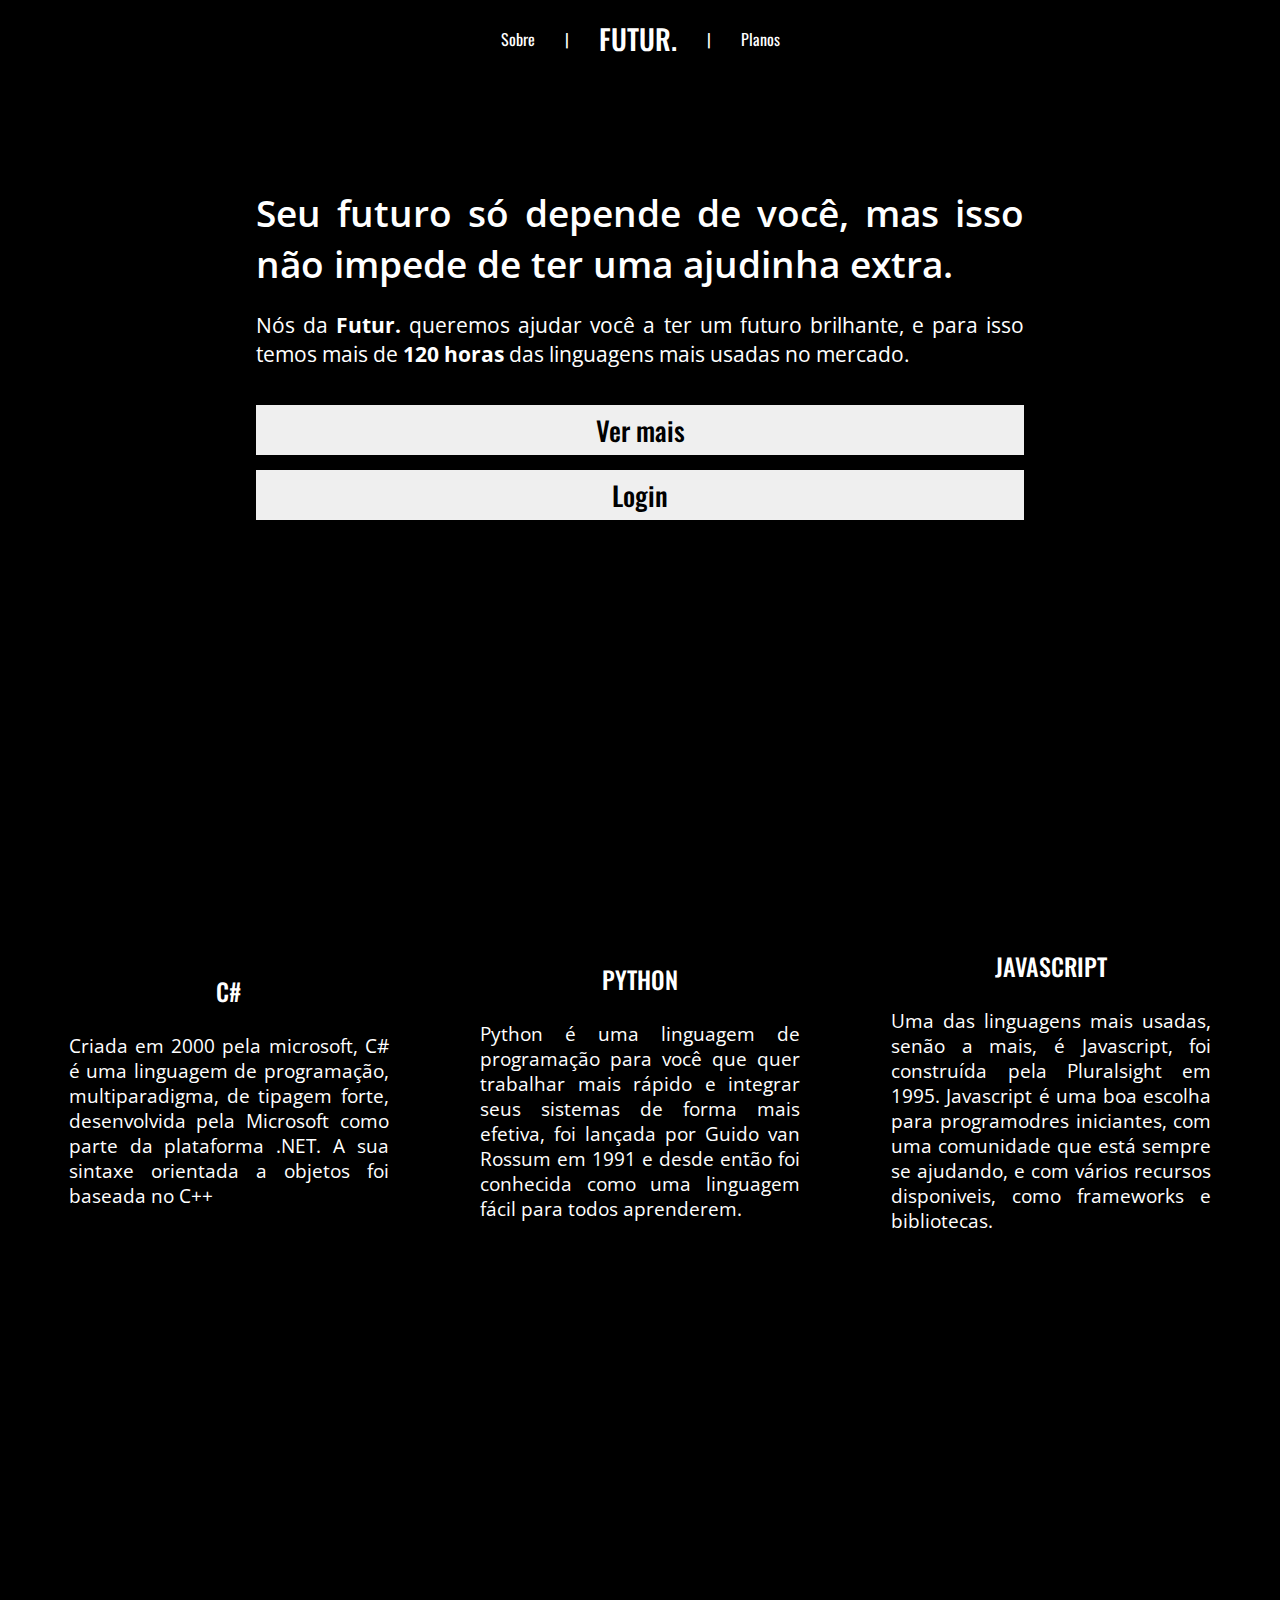
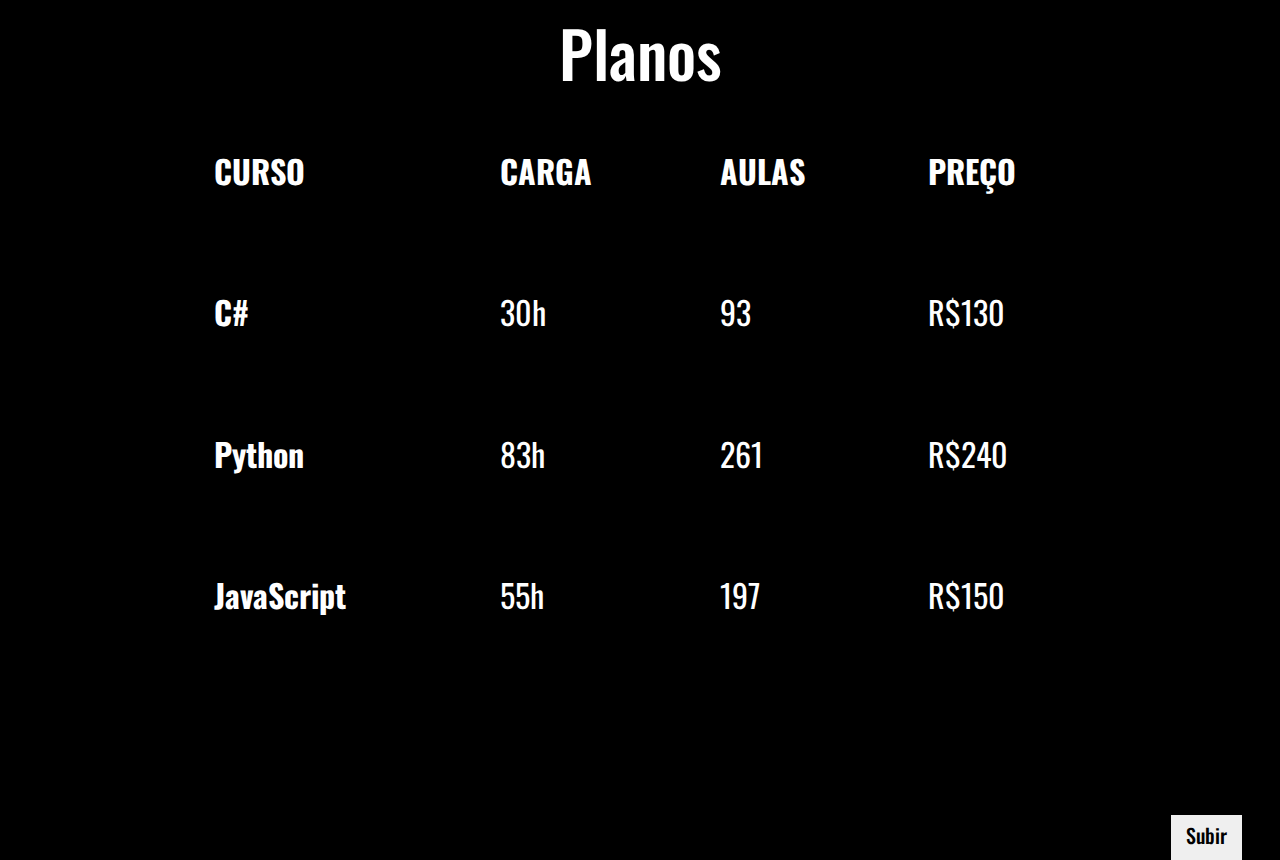
<file: Projeto v2/index.html>
<!DOCTYPE html>
<html lang="pt-br">
<head>
    <meta charset="UTF-8">
    <title> Futur. | Home </title>
    <link rel="stylesheet" href="css/index.css">
    <link rel="stylesheet" href="css/global.css">
    <link rel="stylesheet" href="css/animation.css">
    <script src="js/index.js"></script>
    <link rel="shortcut icon" href="img/logo.png"/>
    <link href="https://fonts.googleapis.com/css2?family=Oswald:wght@300;400;500&display=swap" rel="stylesheet">
    <link href="https://fonts.googleapis.com/css2?family=Open+Sans:wght@300;400;600&display=swap" rel="stylesheet">
</head>

<body>
    <!-------- [ MENU ] -------->

    <header id="index">
        <div>
            <nav> 
                <a href="sobre.html" class="t">Sobre</a>
                <div class="barra"> | </div>
                <a href="index.html" class="nome">FUTUR.</a>
                <div class="barra"> | </div>
                <a href="#tab" class="t">Planos</a>
            </nav>
        </div>
    </header>

    <!-------- [ PÁGINA INICIAL ] -------->

    <div id="texto">
        <span>Seu futuro só depende de você, mas isso não impede de ter uma ajudinha extra.</span><br>
        <p>
        Nós da <b>Futur.</b> queremos ajudar você a ter um futuro brilhante, e para isso temos mais de <b>120 horas</b> das linguagens mais usadas no mercado.
        </p>
        <button class="s" type="button" onclick="document.location='#rgb'">
            Ver mais
        </button>
        <button class="s" type="button" onclick="document.location='form.html'">
            Login
        </button>
    </div>

    <!-------- [ PÁGINA 2 ] -------->

    <section id="rgb">
        <div class="box1">
            <p class="title"> C# </p>
            <p>
                Criada em 2000 pela microsoft, C# é uma linguagem de programação, multiparadigma, de tipagem forte, desenvolvida pela Microsoft como parte da plataforma .NET. A sua sintaxe orientada a objetos foi baseada no C++
            </p>
        </div>
        <div class="box2">
            <p class="title"> PYTHON </p>
            <p>
                Python é uma linguagem de programação para você que quer trabalhar mais rápido e integrar seus sistemas de forma mais efetiva, foi lançada por Guido van Rossum em 1991 e desde então foi conhecida como uma linguagem fácil para todos aprenderem.
            </p>
        </div>
        <div class="box3">
            <p class="title"> JAVASCRIPT </p>
            <p>
                Uma das linguagens mais usadas, senão a mais, é Javascript, foi construída pela Pluralsight em 1995. Javascript é uma boa escolha para programodres iniciantes, com uma comunidade que está sempre se ajudando, e com vários recursos disponiveis, como frameworks e bibliotecas.
            </p>
        </div>
    </section>
    
    <!-------- [ TABELA ] -------->

    <section id="tab">
        <table>
            <caption> Planos </caption>
            <tr>
                <td><b> CURSO </b></td>
                <td><b> CARGA </b></td>
                <td><b> AULAS </b></td>
                <td class="u"><b> PREÇO </b></td>
            </tr>
            <tr>
                <td><b> C# </b></td>
                <td> 30h </td>
                <td> 93 </td>
                <td class="u"> R$130 </td>
            </tr>
            <tr>
                <td><b> Python </b></td>
                <td> 83h </td>
                <td> 261 </td>
                <td class="u"> R$240 </td>
            </tr>
            <tr>
                <td><b> JavaScript </b></td>
                <td> 55h </td>
                <td> 197 </td>
                <td class="u"> R$150 </td>
            </tr>
          </table>
    </section>

    <!-------- [ PAGE UP ] -------->

    <div class="button">
        <button class="f" id = "myBtn" type="button" onclick="topFunction()">
            Subir
        </button>
    </div>
</body>
</html>
</file>
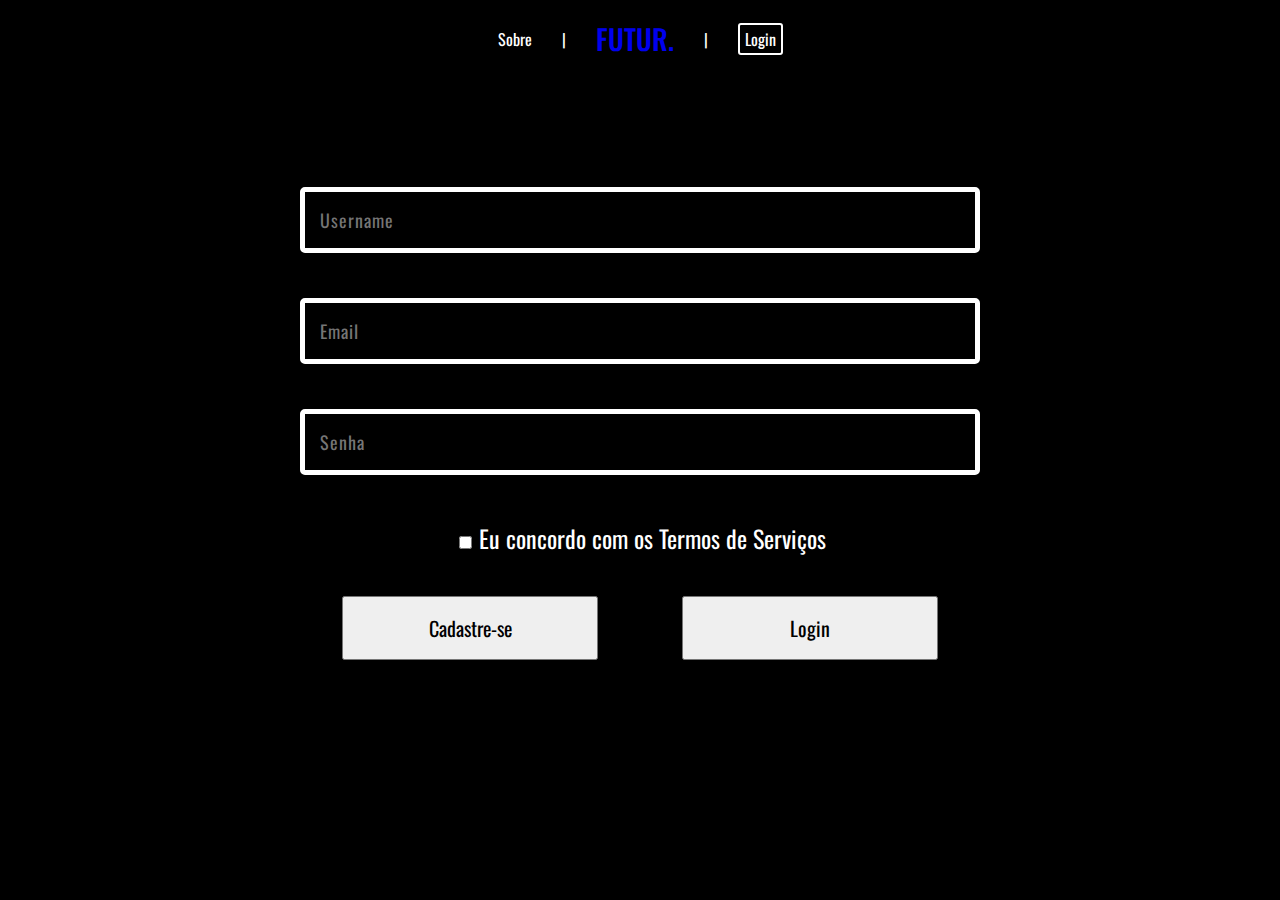
<file: Projeto v2/form.html>
<!DOCTYPE html>
<html lang="pt-br">
<head>
    <meta charset="UTF-8">
    <title> Futur. | Login </title>
    <link rel="stylesheet" href="css/form.css">
    <link rel="stylesheet" href="css/global.css">
    <link rel="stylesheet" href="css/animation.css">
    <link rel="shortcut icon" href="img/logo.png"/>
    <link href="https://fonts.googleapis.com/css2?family=Oswald:wght@300;400;500&display=swap" rel="stylesheet">
    <link href="https://fonts.googleapis.com/css2?family=Open+Sans:wght@300;400;600&display=swap" rel="stylesheet">
</head>

<body>

    <!-------- [ MENU ] -------->

    <header id="index">
        <div>
            <nav> 
                <a href="sobre.html" class="m l">Sobre</a>
                <div class="barra"> | </div>
                <a href="index.html" class="nome">FUTUR.</a>
                <div class="barra"> | </div>
                <a href="form.html" class="t m">Login</a>
            </nav>
        </div>
    </header>

    <!-------- [ FORM ] -------->

    <form>
        <input 
        type="text" 
        name="username" 
        id="user" 
        class="caixa" 
        placeholder="Username"><br>
        
        <input 
        type="email" 
        name="email" 
        id="email" 
        class="caixa" 
        placeholder="Email"><br>
        
        <input 
        type="password" 
        name="password" 
        id="pass" 
        class="caixa" 
        placeholder="Senha"><br>
        
        <input 
        type="checkbox" 
        id="terms" 
        name="terms" 
        value="terms">
        
        <label for="terms"> Eu concordo com os Termos de Serviços </label><br>
        
        <input 
        type="button" 
        class="caixa" 
        id="buttonC" 
        value="Cadastre-se">
        
        <input 
        type="button" 
        class="caixa" 
        id="buttonL" 
        value="Login"><br>
    </form>

</body>
</html>
</file>
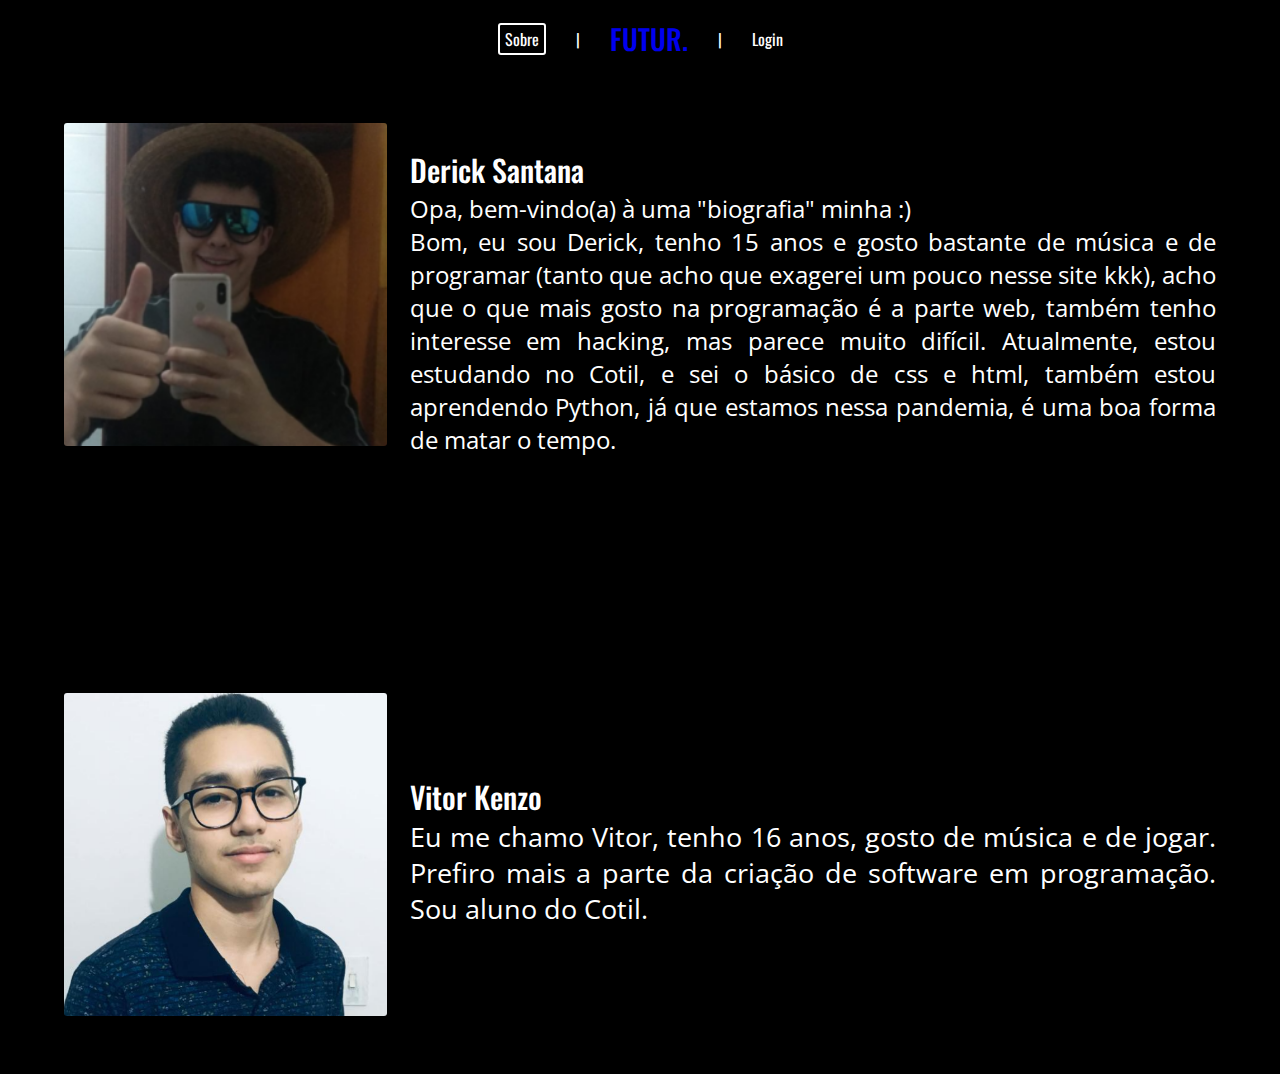
<file: Projeto v2/sobre.html>
<!DOCTYPE html>
<html lang="pt-br">
<head>
    <meta charset="UTF-8">
    <title> Futur. | Sobre </title>
    <link rel="stylesheet" href="css/sobre.css">
    <link rel="stylesheet" href="css/global.css">
    <link rel="stylesheet" href="css/animation.css">
    <script src="js/index.js"></script>
    <link rel="shortcut icon" href="img/logo.png"/>
    <link href="https://fonts.googleapis.com/css2?family=Oswald:wght@300;400;500&display=swap" rel="stylesheet">
    <link href="https://fonts.googleapis.com/css2?family=Open+Sans:wght@300;400;600&display=swap" rel="stylesheet">
</head>

<body>
    <!-------- [ MENU ] -------->

    <header id="index">
        <div>
            <nav> 
                <a href="sobre.html" class="t m">Sobre</a>
                <div class="barra"> | </div>
                <a href="index.html" class="nome">FUTUR.</a>
                <div class="barra"> | </div>
                <a href="form.html" class="m l">Login</a>
            </nav>
        </div>
    </header>

    <!-------- [ CONTEÚDO ] -------->

    <div id="texto">
        <img src="img/eu mt drip v2.png" alt="Derick Santana">
        <p>
            <span onmouseenter="enter()">Derick Santana</span><br>

            Opa, bem-vindo(a) à uma "biografia" minha :)<br>
            Bom, eu sou Derick, tenho 15 anos e gosto bastante de música e de programar (tanto que acho que exagerei um pouco nesse site kkk), acho que o que mais gosto na programação é a parte web, também tenho interesse em hacking, mas parece muito difícil. Atualmente, estou estudando no Cotil, e sei o básico de css e html, também estou aprendendo Python, já que estamos nessa pandemia, é uma boa forma de matar o tempo.
        </p>
    </div>

    <div id="texto_vitor">
        <img src="img/vito.png" alt="Vitor Kenzo">
        <p>
            <span onmouseenter="enterV()">Vitor Kenzo</span><br>
            Eu me chamo Vitor, tenho 16 anos, gosto de música e de jogar. Prefiro mais a parte da criação de software em programação. Sou aluno do Cotil.
        </p>
    </div>

    <!-------- [ REDES SOCIAIS ] -------->

    <div class="cor" id="derick">
        <ul>
            <li><a href="https://github.com/deriqe" target="_blank">Github</a></li>
            <li><a href="https://app.rocketseat.com.br/me/derick-santana-1596450470" target="_blank">Rocketseat</a></li>
            <li id="discord" onclick="discC()" onmouseout="discO()">
                <a href="">Discord</a>
            </li>
        </ul>  
    </div>
</body>
</html>
</file>
<file: Projeto v2/css/index.css>
@media (min-width: 760px) {
        /* -----[ LINKS ]------ */

    a {
        color: white;
        text-decoration: none;
        transition: 0.4s;
        font-weight: 400;
    }

    .t:hover {
        border-bottom: 1px rgb(255, 255, 255) solid;
        padding: 1px 3px;
    }

    /* -----[ PÁGINA INICIAL ]------ */

    div#texto {
        height: 52vh;
        width: 60%;
        text-align: justify;
        margin: 10% auto;
    }

    span {
        font-size: 28pt;
        text-align: justify;
        font-family: 'Open Sans', sans-serif;
        font-weight: 600;
        animation-name: teste;
        animation-duration: 8s;
        animation-iteration-count: infinite;
    }

    div#texto p {
        font-size: 16pt;
    }

    p {
        font-size: 14pt;
        font-family: 'Open Sans', sans-serif;
        font-weight: 400;
    }

    button {
        cursor: pointer;
        font-family: 'Oswald', sans-serif;
        font-weight: 500;
        border: none;
    }

    button.s {
        font-size: 20pt;
        height: 50px;
        width: 100%;
        margin-top: 2%;
    }

    /* -----[ PÁGINA 2 ]------ */

    section {
        height: 90vh;
    }

    section#rgb {
        height: 70vh;
        display: flex;
        align-items: center;
        justify-content: center;
        animation-name: bg;
        animation-duration: 8s;
        animation-iteration-count: infinite;
    }

    section#rgb div {
        width: 25%;
        text-align: justify;
        padding-top: 5vh;
        display: inline-block;
        padding: 20px;
        padding-top: 0;
        margin: 2%;
        background-color: rgb(0, 0, 0);
    }

    p.title {
        font-family: 'Oswald', sans-serif;
        font-weight: 500;
        font-size: 24px;
        text-align: center;
        animation-name: teste;
        animation-duration: 8s;
        animation-iteration-count: infinite;
    }

    /* -----[ TABELA ]------ */

    table {
        font-family: 'Oswald', sans-serif;
        font-weight: 400;
        margin: 15% auto;
        width: 70%;
        height: 70%;
        animation-name: border;
        animation-duration: 8s;
        animation-iteration-count: infinite;
    }

    caption {
        font-family: 'Oswald', sans-serif;
        font-size: 64px;
        font-weight: 500;
        animation-name: teste;
        animation-duration: 8s;
        animation-iteration-count: infinite;
    }

    td {
        font-size: 32px;
        padding: 20px;
    }

    td.u {
        padding-right: 0;
        margin-right: 0;
    }

    /* -----[ PAGE UP ]------ */

    div.button {
        float: right;
        margin-right: 3vw;
    }

    button.f {
        font-size: 15pt;
        padding: 5px 15px 10px 15px;
        animation-name: bg;
        animation-duration: 8s;
        animation-iteration-count: infinite;
    }
}
</file>
<file: Projeto v2/css/global.css>
::-webkit-scrollbar {
    width: 0;
  }

body {
    margin: 0;
    background-color: black;
    color: white;
}

html {
    scroll-behavior: smooth;
}
/* -----[ MENU ]------ */

nav {
    display: flex;
    align-items: center;
    justify-content: center;
    margin-top: 2vh;
    font-family: 'Oswald', sans-serif;
}

.barra {
    margin: 0px 30px;
}

.nome {
    font-weight: 500;
    font-size: 28px;
    animation-name: teste;
    animation-duration: 8s;
    animation-iteration-count: infinite;
    text-decoration: none;
}
</file>
<file: Projeto v2/css/animation.css>
@keyframes teste {
    0%   {color: rgb(255, 64, 64);}
    10%  {color: rgb(253, 163, 60);}
    20%  {color: rgb(253, 250, 60);}
    30%  {color: rgb(68, 250, 68);}
    40%  {color: rgb(60, 253, 195);}
    50%  {color: rgb(43, 110, 255);}
    60%  {color: rgb(59, 72, 248);}
    70%  {color: rgb(127, 59, 253);}
    80%  {color: rgb(229, 68, 250);}
    90%  {color: rgb(250, 68, 98);}
    100% {color: rgb(255, 64, 64);}
}

@keyframes bg {
    0%   {background-color: rgb(255, 64, 64);}
    10%  {background-color: rgb(253, 163, 60);}
    20%  {background-color: rgb(253, 250, 60);}
    30%  {background-color: rgb(68, 250, 68);}
    40%  {background-color: rgb(60, 253, 195);}
    50%  {background-color: rgb(43, 110, 255);}
    60%  {background-color: rgb(59, 72, 248);}
    70%  {background-color: rgb(127, 59, 253);}
    80%  {background-color: rgb(229, 68, 250);}
    90%  {background-color: rgb(250, 68, 98);}
    100% {background-color: rgb(255, 64, 64);}
}

@keyframes border {
    0%   {border: 3px solid rgb(255, 64, 64);}
    10%  {border: 3px solid rgb(253, 163, 60);}
    20%  {border: 3px solid rgb(253, 250, 60);}
    30%  {border: 3px solid rgb(68, 250, 68);}
    40%  {border: 3px solid rgb(60, 253, 195);}
    50%  {border: 3px solid rgb(43, 110, 255);}
    60%  {border: 3px solid rgb(59, 72, 248);}
    70%  {border: 3px solid rgb(127, 59, 253);}
    80%  {border: 3px solid rgb(229, 68, 250);}
    90%  {border: 3px solid rgb(250, 68, 98);}
    100% {border: 3px solid rgb(255, 64, 64);}
}

@keyframes shadow {
    0%   {text-shadow: 2px 2px 2px rgb(255, 64, 64);}
    10%  {text-shadow: 2px 2px 2px rgb(253, 163, 60);}
    20%  {text-shadow: 2px 2px 2px rgb(253, 250, 60);}
    30%  {text-shadow: 2px 2px 2px rgb(68, 250, 68);}
    40%  {text-shadow: 2px 2px 2px rgb(60, 253, 195);}
    50%  {text-shadow: 2px 2px 2px rgb(43, 110, 255);}
    60%  {text-shadow: 2px 2px 2px rgb(59, 72, 248);}
    70%  {text-shadow: 2px 2px 2px rgb(127, 59, 253);}
    80%  {text-shadow: 2px 2px 2px rgb(229, 68, 250);}
    90%  {text-shadow: 2px 2px 2px rgb(250, 68, 98);}
    100% {text-shadow: 2px 2px 2px rgb(255, 64, 64);}
}

@keyframes shadowbox {
    0%   {box-shadow: 2px 0px 8px rgb(255, 64, 64);}
    10%  {box-shadow: 2px 0px 8px rgb(253, 163, 60);}
    20%  {box-shadow: 2px 0px 8px rgb(253, 250, 60);}
    30%  {box-shadow: 2px 0px 8px rgb(68, 250, 68);}
    40%  {box-shadow: 2px 0px 8px rgb(60, 253, 195);}
    50%  {box-shadow: 2px 0px 8px rgb(43, 110, 255);}
    60%  {box-shadow: 2px 0px 8px rgb(59, 72, 248);}
    70%  {box-shadow: 2px 0px 8px rgb(127, 59, 253);}
    80%  {box-shadow: 2px 0px 8px rgb(229, 68, 250);}
    90%  {box-shadow: 2px 0px 8px rgb(250, 68, 98);}
    100% {box-shadow: 2px 0px 8px rgb(255, 64, 64);}
}
</file>
<file: Projeto v2/css/form.css>
/* -----[ LINKS ]------ */

a.m {
    color: white;
    text-decoration: none;
    transition: 0.4s;
    font-weight: 400;
}

a.t {
    border: 2px solid white;
    border-radius: 3px;
    padding: 2px 5px;
}

a.l:hover {
    border-bottom: 1px rgb(255, 255, 255) solid;
    padding: 1px 3px;
}


/* -----[ GERAL ]------ */

form {
    text-align: center;
    margin-top: 10%;
}

input.caixa {
    margin-bottom: 5vh;
    padding: 15px;
    width: 50%;
}

/* -----[ TEXT AREA ]------ */

#user, #pass, #email {
    font-family: 'Oswald', sans-serif;
    font-weight: 400;
    font-size: 18px;
    letter-spacing: 1px;

    background-color: black;
    color: white;

    border: 5px solid white;
    border-radius: 5px;
    animation-name: border;
    animation-duration: 8s;
    animation-iteration-count: infinite;
}

/* -----[ TOS ]------ */

label {
    font-size: 24px;
    font-family: 'Oswald', sans-serif;
    font-weight: 400;
}

/* -----[ BUTTON ]------ */

input#buttonC, #buttonL {
    width: 20%;
    margin: 40px;
    font-size: 20px;
    font-family: 'Oswald', sans-serif;
    font-weight: 400;
    cursor: pointer;
}
</file>
<file: Projeto v2/css/sobre.css>
/* -----[ LINKS ]------ */

a.m {
    color: white;
    text-decoration: none;
    transition: 0.4s;
    font-weight: 400;
}

a.t {
    border: 2px solid white;
    border-radius: 3px;
    padding: 2px 5px;
}

a.l:hover {
    border-bottom: 1px rgb(255, 255, 255) solid;
    padding: 1px 3px;
}

/* --------------[ DESKTOP ]-------------- */

/* -----[ IMAGEM ]------ */
@media (min-width: 768px)
{
    img {
        width: 28%;
        float: left;
        animation-name: border;
        animation-duration: 8s;
        animation-iteration-count: infinite;
        border-radius: 3px;
    }

    div#texto_vitor img {
        margin-bottom: 5%;
    }

/* -----[ TEXTO ]------ */

    div#texto {
        height: 52vh;
        margin: 5% 5%;
    }

    p {
        text-align: justify;
        width: 70%;
        float: right;
        font-size: 14pt;
        font-family: 'Open Sans', sans-serif;
        font-weight: 400;
        font-size: 18pt;
    }

    span {
        font-family: 'Oswald', sans-serif;
        font-weight: 500;
        font-size: 30px;

        animation-name: shadow;
        animation-duration: 8s;
        animation-iteration-count: infinite;

        cursor: pointer;
    }

    div#texto_vitor {
        margin: 8% 5% 5%;
    }

    div#texto_vitor p {
        margin-top: 7%;
        font-size: 20pt;
    }

/* -----[ REDES SOCIAIS ]------ */

    div.cor {
        background: linear-gradient(90deg, rgba(0,0,0,1) 0%, rgb(12, 12, 12) 100%);
        height: 48px;
        visibility: hidden;
        margin-top: -12vh;
        
        animation-name: shadowbox;
        animation-duration: 8s;
        animation-iteration-count: infinite;

    }

    div.cor ul {
        display: flex;
        align-items: center;
        justify-content: right;
        padding-left: 65vh;
        list-style: none;
    }

    div.cor ul li {
        margin: 8px 10px;
        color: white;
    }

    div.cor a, div.cor a:visited, li#discord{
        color: white;
        text-decoration: none;
        font-family: 'Oswald', sans-serif;
        font-size: 20px;
        transition: 200ms;
    }

    div.cor a:hover, li#discord:hover {
        background-color: rgb(0, 0, 0);
        opacity: 80%;
        color: white;
        padding: 0 6px;
        border-radius: 5px;
    }

    li#discord {
        cursor: pointer;
    }

}
</file>
